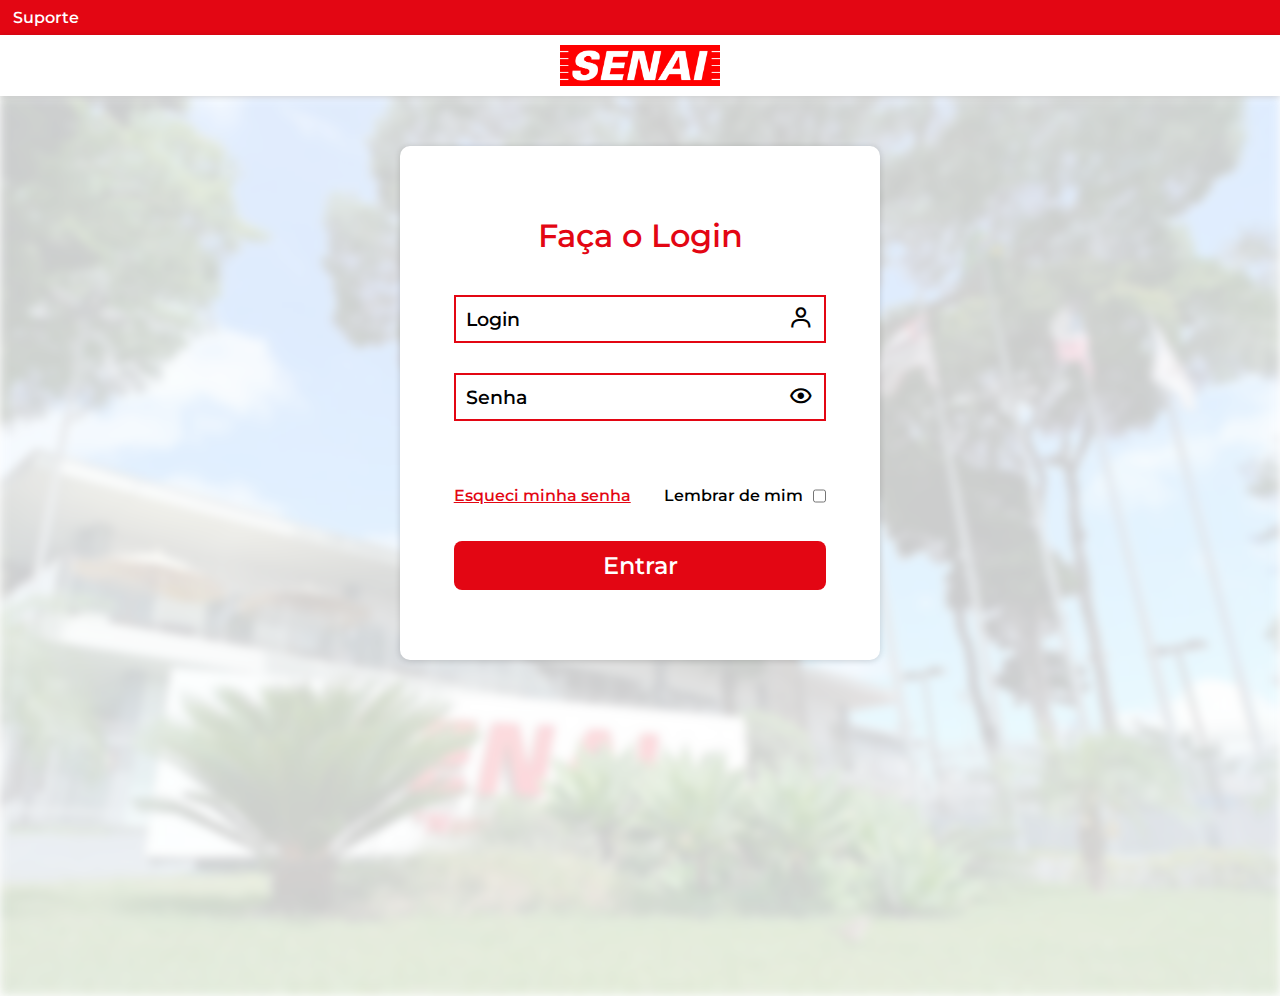
<file: index.html>
<!DOCTYPE html>
<html lang="pt-br">

<head>
    <meta charset="UTF-8">
    <meta name="viewport" content="width=device-width, initial-scale=1.0">
    <title>Senai ID</title>

    <!-- Stylesheets  -->
    <link rel="stylesheet" href="stylesheets/main.css">
    <link rel="shortcut icon" href="./img/senai_logo_quadrada.png" type="image/x-icon">
    <link href='https://unpkg.com/boxicons@2.1.4/css/boxicons.min.css' rel='stylesheet'>
</head>

<body>
    <header>
        <div class="header-red-container">
            <a class="header-link" href="">Suporte</a>
        </div>
            <div class="header-white-container">
                <button class="return-button"><i class='bx bx-left-arrow-alt'></i></button>
                <a href=""><img class="senai-logo" src="img/SENAI_logo.png"></a>
            </div>
    </header>

    <main>
        <div class="login-form-container">
            <h2>Faça o Login</h2>
            <form id="login-form" class="login-form">
                <div class="icon-input">
                    <input id="login" required autocomplete="off" type="text">
                    <i class='bx bx-user'></i>
                    <div class="floating-label">Login</div>
                </div>
                <div class="icon-input">
                    <input id="senha" required autocomplete="off" type="password">
                    <i onclick="togglePassword()" class='bx bx-show' id="hidden-eye-icon"></i>
                    <div class="floating-label">Senha</div>
                </div>
                <h3 id="mensagem-erro"></h3>
                <div class="login-links">
                    <a href="">Esqueci minha senha</a>
                    <span>
                        <label for="remember-me">Lembrar de mim</label>
                        <input type="checkbox" id="remember-me">
                    </span>
                </div>
                <button action="submit">Entrar</button>
            </form>
        </div>
    </main>

    <script>
        // Função para abrir/fechar o menu no mobile
        function togglePassword() {
            const passwordInput = document.getElementById('senha');
            const icon = document.getElementById('hidden-eye-icon');
        
            if (passwordInput.type === "password") {
                passwordInput.type = "text"; 
                icon.classList.remove('bx-show');
                icon.classList.add('bx-hide');
            } else {
                passwordInput.type = "password"; 
                icon.classList.remove('bx-hide'); 
                icon.classList.add('bx-show');
            }
            
        }
    </script>    
    <script src="src/login.js"></script>
</body>

</html>
</file>
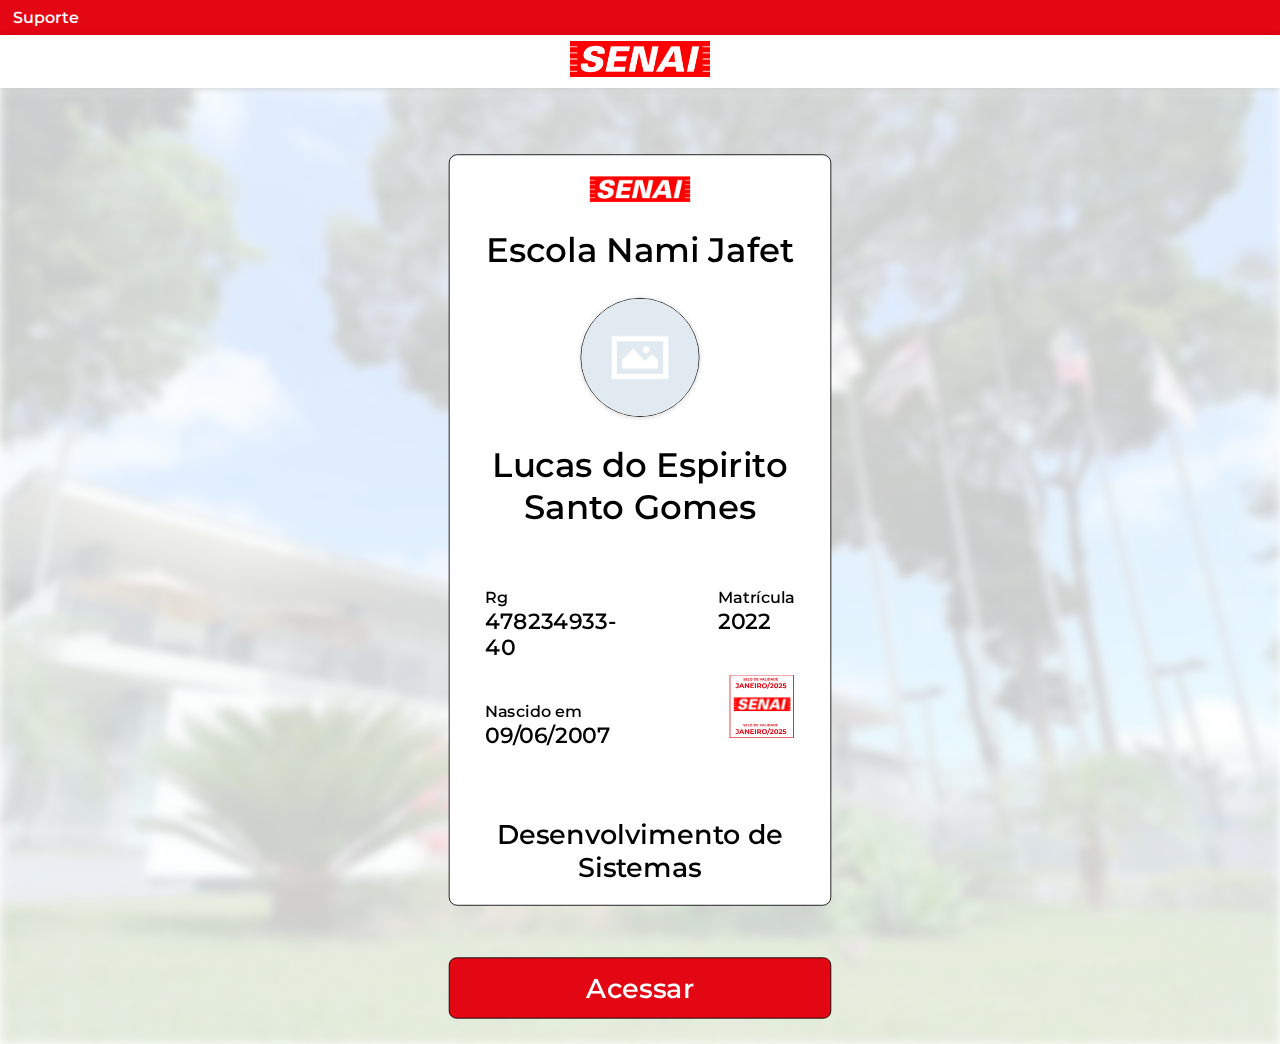
<file: pages/access/carteirinha.html>
<!DOCTYPE html>
<html lang="pt-br">

<head>
    <meta charset="UTF-8">
    <meta name="viewport" content="width=device-width, initial-scale=1.0">
    <title>Senai ID</title>
    <!-- Stylesheets  -->
     <link rel="shortcut icon" href="../../img/senai_logo_quadrada.png" type="image/x-icon">
    <link rel="stylesheet" href="../access/carteirinha.css">
    <link href='https://unpkg.com/boxicons@2.1.4/css/boxicons.min.css' rel='stylesheet'>
</head>

<body>
    <header>
        <div class="header-red-container">
            <a class="header-link" href="">Suporte</a>
        </div>
            <div class="header-white-container">
                <button class="return-button"><i class='bx bx-left-arrow-alt'></i></button>
                <a href=""><img class="senai-logo" src="../../img/SENAI_logo.png"></a>
            </div>
    </header>

    <main>
        <div class="carteirinha">
            <div class="top-inf">
                <img class="senai-logo"src="../../img/SENAI_logo.png">
                <h3>Escola Nami Jafet</h3>
                <img id="carteirinha-pfp" class="pfp" src="../../img/placeholder.jpg">
                <h3 id="nome">Lucas do Espirito Santo Gomes</h3>
            </div>
            <div class="bottom-inf">
                <div class="info-collumn">
                    <div class="info-group">
                        <h5>Rg</h5>
                        <h4 id="rg">478234933-40</h4>
                    </div>
                    <div class="info-group">
                        <h5>Nascido em</h5>
                        <h4 id="data_nascimento">09/06/2007</h4>
                    </div>
                </div>
                <div class="info-collumn">
                    <div class="info-group">
                        <h5>Matrícula</h5>
                        <h4 id="matricula">2022</h4>
                    </div>
                    <div class="info-group">
                        <img src="../../img/selo.svg" alt="">
                    </div>
                </div>
            </div>
            <h2 id="curso" class="curso">Desenvolvimento de Sistemas</h2>
        </div>
    </div>
<!---------------------------------Button to open the pop-up--------------------------------->
        <div class="acess">
            <button class="acess-id" type="submit" onclick="openPopup()">Acessar</button>
            
            <div class="popup" id="popup">
                <div class="close-acess" onclick="closePopup()">
                    <i class='bx bx-x'></i>
                </div>

                <img src="/img/QrCode.png">
            </div>
        </div>
    </main>
    
    


    <script>
        // Função para abrir/fechar o menu no mobile
        function toggleMenu() {
            var menu = document.getElementById("mobileMenu");
            menu.classList.toggle("active");
        }

        // Funções para a abertura do acesso em forma de Popup
        let popup = document.getElementById('popup');

        function openPopup() {
            popup.classList.add("open-popup");
        }
        function closePopup() {
            popup.classList.remove("open-popup");
        }
        
    </script>   
    <script src="load_info.js"></script> 
</body>

</html>
</file>
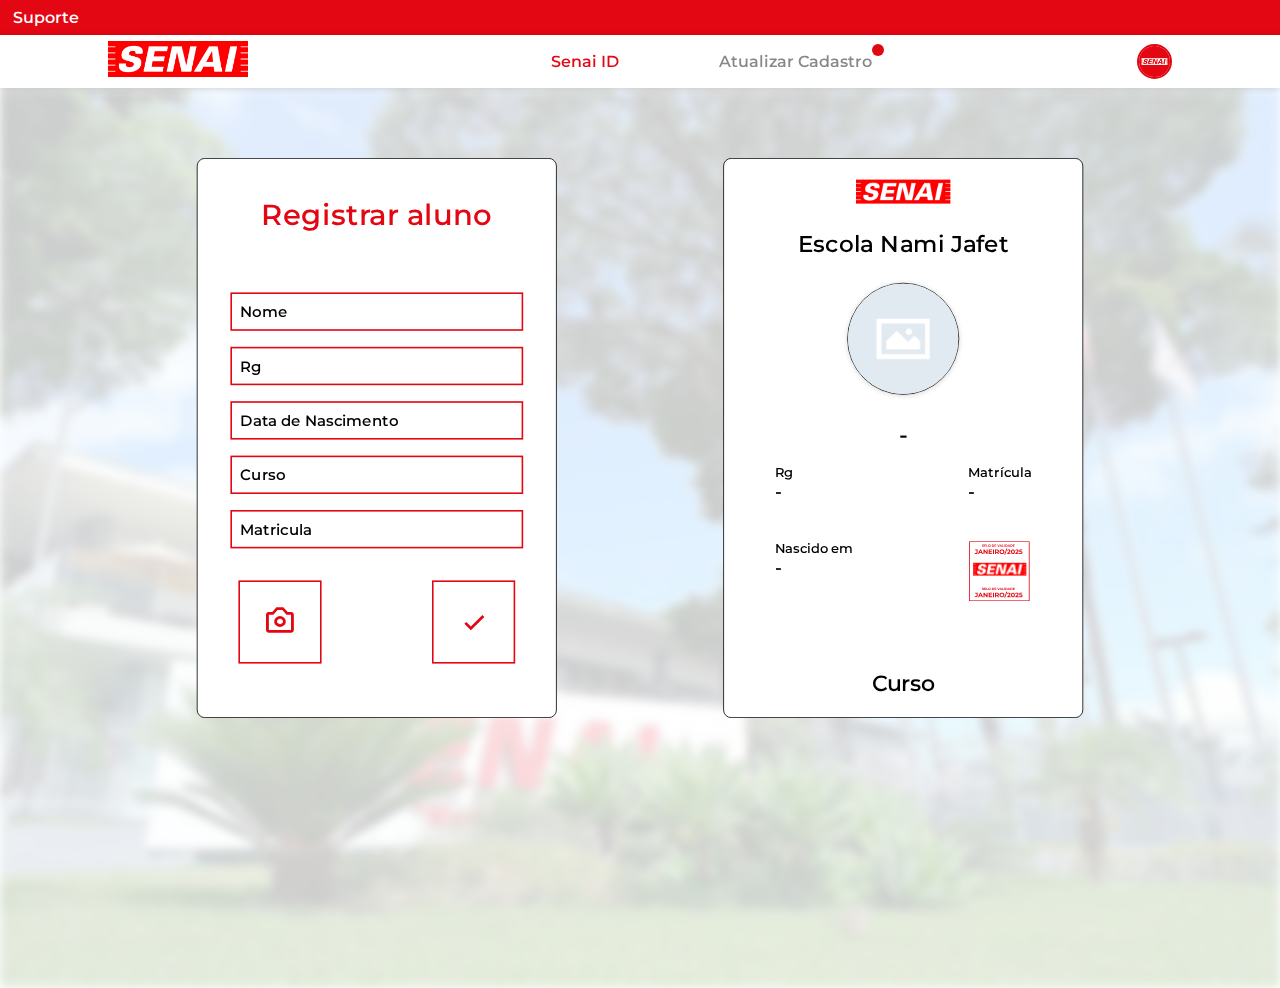
<file: pages/register/register.html>
<!DOCTYPE html>
<html lang="pt-br">

<head>
    <meta charset="UTF-8">
    <meta name="viewport" content="width=device-width, initial-scale=1.0">
    <title>Senai ID</title>
    <!-- Stylesheets  -->
    <link rel="stylesheet" href="register.css">
    <link href='https://unpkg.com/boxicons@2.1.4/css/boxicons.min.css' rel='stylesheet'>
    <link rel="shortcut icon" href="../../img/senai_logo_quadrada.png" type="image/x-icon">
</head>

<body>
    <header>
        <div class="header-red-container">
            <a class="header-link" href="">Suporte</a>
            <button class="hamburger-menu" onclick="toggleMenu()"><i class='bx bx-menu'></i></button>
        </div>
        <nav>
            <div class="header-white-container">
                <button class="return-button"><i class='bx bx-left-arrow-alt'></i></button>
                <a href=""><img class="senai-logo" src="../../img/SENAI_logo.png"></a>
                <div class="inf-header">
                    <a href="">
                        <p class="senai-id">Senai ID</p>
                    </a>
                    <a href="">
                        <p class="update-link">Atualizar Cadastro</p>
                    </a>
                    <div class="notifications-header"></div>
                </div>
                <div class="profile-div">
                    <p class="profile-text"></p>
                    <img class="profile-img" src="../../img/senai_logo_quadrada.png">
                </div>
            </div>

            <!-- Menu para dispositivos móveis -->
            <div class="mobile-menu" id="mobileMenu">
                <a class="hide-mobile" href="">Senai ID</a>
                <a class="hide-mobile" href="">Atualizar Cadastro</a>
                <a class="hide-mobile" href="">Suporte</a>
            </div>
        </nav>
    </header>

    <main>
        <div class="register-preview-container">

            <div class="registrar-aluno">
                <h2>
                Registrar aluno
            </h2>
            <form id="cadastroForm">
                <div class="icon-input">
                    <input id="nome" autocomplete="off"required type="text">
                    <div class="floating-label">Nome</div>
                </div>
                <div class="icon-input">
                    <input id="rg" autocomplete="off" pattern="/^-?\d+\.?\d*$/" onKeyPress="if(this.value.length==9) return false;" required type="number">
                    <div class="floating-label">Rg</div>
                </div>
                <div class="icon-input">
                    <input id="data_nascimento" autocomplete="off"required type="date">
                    <div class="floating-label">Data de Nascimento</div>
                </div>
                <div class="icon-input">
                    <input id="curso" autocomplete="off"required type="text">
                    <div class="floating-label">Curso</div>
                </div>
                <div class="icon-input">
                    <input id="matricula"pattern="/^-?\d+\.?\d*$/" onKeyPress="if(this.value.length==8) return false;" autocomplete="off"required type="number">
                    <div class="floating-label">Matricula</div>
                </div>
                <span>
                    <button>
                        <input id="foto-aluno" required type="file">
                        <i class='bx bx-camera' ></i>
                    </button>
                    <button type="submit">
                        <i class='bx bx-check'></i>
                    </button>
                </span>
            </form>
        </div>
        <div class="carteirinha-preview">
            <div class="top-inf">
                <img class="senai-logo"src="../../img/SENAI_logo.png">
                <h3>Escola Nami Jafet</h3>
                <img id="carteirinha-pfp" class="pfp" src="../../img/placeholder.jpg">
                <h3 id="nome_previsu">-</h3>
            </div>
            <div class="bottom-inf">
                <div class="info-collumn">
                    <div class="info-group">
                        <h5>Rg</h5>
                        <h4 id="rg_previsu">-</h4>
                    </div>
                    <div class="info-group">
                        <h5>Nascido em</h5>
                        <h4 id="data_nascimento_previsu">-</h4>
                    </div>
                </div>
                <div class="info-collumn">
                    <div class="info-group">
                        <h5>Matrícula</h5>
                        <h4 id="matricula_previsu">-</h4>
                    </div>
                    <div class="info-group">
                        <img src="../../img/selo.svg" alt="">
                    </div>
                </div>
            </div>
            <h2 id="curso_previsu" class="curso">Curso</h2>
        </div>
    </div>
    </main>
    
    


    <script>
        // Função para abrir/fechar o menu no mobile
        function toggleMenu() {
            var menu = document.getElementById("mobileMenu");
            menu.classList.toggle("active");
        }
    </script>   
    <script src="previsualizacao-carteirinha.js"></script> 
    <!-- <script src="load_info.js"></script>  -->
    <script src="registrar_aluno.js"></script> 
</body>

</html>
</file>
<file: stylesheets/main.css>
/* CONTEÚDOS GENÉRICOS */

@import url('https://fonts.googleapis.com/css2?family=Montserrat:ital,wght@0,100..900;1,100..900&display=swap');

* {
    margin: 0;
    padding: 0;
    box-sizing: border-box;
    font-family: "Montserrat", sans-serif;
    text-decoration: none;
    font-weight: 550;
}

:root {
    /* Cores baseadas no documento de identidade visual do Senai. */
    --vermelho: #e30613;
    --branco: #ffff;
    --preto: #000000;
    --cinza: #878787;

    --sombra-padrao: rgba(0, 0, 0, 0.16) 0px 1px 6px;

    /* Tamanho dos Botões de ícones no header */

    --header-icon-size: 36px;
}

body {
    overflow-x: hidden;
    width: 100vw;
}

header {
    width: 100vw;
    position: sticky;
    top: 0;
    left: 0;
    z-index: 10000;
}

.header-red-container {
    position: relative;
    background-color: var(--vermelho);
    z-index: 10;
    width: 100vw;
    display: flex;
    height: 35px;
    padding-left: 1%;
    padding-right: 1%;
    justify-content: space-between;
    align-items: center;
}

.header-red-container>a {
    text-decoration: none;
    font-weight: 550;
    color: var(--branco);
}

.header-red-container>button,
.header-white-container>button {
    width: var(--header-icon-size);
    height: var(--header-icon-size);
    font-size: var(--header-icon-size);
    text-align: center;
    align-items: center;
    justify-content: center;
    background-color: transparent;
    border: none;
}

.hamburger-menu {
    display: flex;
    color: var(--branco);
    display: none;
    align-items: center;
    width: var(--header-icon-size);
    height: var(--header-icon-size);
    font-size: var(--header-icon-size);
    text-align: center;
}

.header-white-container {
    position: relative;
    background-color: var(--branco);
    box-shadow: var(--sombra-padrao);
    padding: 10px 0px;
    display: flex;
    justify-content: space-around;
    align-items: center;
    z-index: 10;

}

.return-button {
    position: absolute;
    display: none;
    left: calc(1% - 5px);
}

a:has(.senai-logo) {
    height: min-content;
    display: flex;
    align-items: center;
}

.senai-logo {
    width: min(160px, 55vw);
}

main {
    padding-top: 50px;
    position: relative;
    width: 100vw;
    min-height: 100vh;
    display: flex;
    flex-direction: column;
    align-items: center;
    justify-content: flex-start;
    overflow-x: hidden;
}

/* Inserindo a imagem de fundo */
main::before {
    content: '';
    position: absolute;
    top: 0;
    left: 0;
    right: 0;
    bottom: 0;
    background-image: url("../pages/backgrounds/senai-bg.jpg");
    background-repeat: no-repeat;
    background-size: cover;
    background-position: center;
    filter: blur(5px);
    opacity: 0.2;
    z-index: -1;
}

/* Página de login (index.html) */

.login-form-container {
    width: 30rem;
    max-width: calc(100% - 40px);
    background-color: var(--branco);
    display: flex;
    align-items: center;
    flex-direction: column;
    justify-content: space-around;
    padding: 70px 10px;
    gap: 40px;
    border-radius: 10px;
    box-shadow: var(--sombra-padrao);
}

.login-form-container>form {
    width: 90%;
    height: max-content;
    gap: 30px;
    display: flex;
    flex-direction: column;
    align-items: center;
    justify-content: space-around;
}

.login-form-container form #mensagem-erro {
    color: var(--vermelho);
    font-weight: 700;
}

.login-form-container h2 {
    color: var(--vermelho);
    font-size: clamp(1.5rem, 2.5vw, 2.8rem);
}


.icon-input {
    position: relative;
    display: flex;
    align-items: center;
    justify-content: space-between;
    width: 90%;
    padding: 10px;
    height: 3rem;
    border: 2px solid var(--vermelho);
}

.icon-input input {
    width: 100%;
    height: 2.5rem;
    background-color: transparent;
    border: none;
    z-index: 2;
    outline: none;
}

.icon-input:focus-within .floating-label,
.icon-input input:valid~.floating-label {
    background-color: var(--branco);
    color: var(--vermelho);
    transform: translate(-10px, -22px);
    padding: 0px 5px;
    scale: 0.8;
}

.icon-input i {
    font-size: 1.6rem;
}

.floating-label {
    display: flex;
    align-items: center;
    transition: all .3s ease;
    position: absolute;
    font-size: clamp(1rem, 1.8vw, 1.2rem);
    z-index: 1;
    left: 10px;
}

#hidden-eye-icon {
    cursor: pointer;
}

.login-links {
    width: 90%;
    display: flex;
    flex-wrap: wrap;
    line-height: 30px;
    justify-content: space-between;
}

.login-links a {
    color: var(--vermelho);
    text-decoration: underline;
}

.login-links span {
    display: flex;
    gap: 10px;
    accent-color: var(--vermelho);
    justify-content: space-around;
}

.login-form-container button {
    width: 90%;
    padding: 10px;
    background-color: var(--vermelho);
    font-size: clamp(1.2rem, 2vw, 1.5rem);
    color: var(--branco);
    outline: none;
    border-radius: 8px;
    border: none;
    transition: all .2s ease;
}

.login-form-container button:hover {
    transform: scale(1.02);
}

.login-form-container button:active {
    transform: scale(0.98);
}

@media (max-width: 370px) {
    .login-form-container {
        width: 100%;
        max-width: 100%;
        padding: 10px;
        gap: 20px;
        border-radius: 8px;
    }

    .login-form-container h2 {
        font-size: clamp(1.8rem, 4vw, 2.5rem);
    }

    .login-form-container>form {
        width: 100%;
        gap: 20px;
    }

    .icon-input {
        padding: 15px;
        height: 2.7rem;
    }

    .icon-input input {
        height: 2.5rem;
        font-size: 1rem;
    }


    .floating-label {
        font-size: 1rem;
    }

    .icon-input:focus-within .floating-label,
    .icon-input input:valid~.floating-label {
        background-color: var(--branco);
        color: var(--vermelho);
        transform: translate(-8px, -20px);
        scale: 0.9;
    }

    .login-links {
        flex-direction: column;
        gap: 15px;
        line-height: 25px;
    }

    .login-links span {
        gap: 10px;
        accent-color: var(--vermelho);
        justify-content: flex-start;
    }

    .login-form-container button {
        font-size: clamp(1rem, 3vw, 1.3rem);
        padding: 8px;
    }
}
</file>
<file: pages/access/carteirinha.css>
/* CONTEÚDOS GENÉRICOS */

@import url('https://fonts.googleapis.com/css2?family=Montserrat:ital,wght@0,100..900;1,100..900&display=swap');

* {
    margin: 0;
    padding: 0;
    box-sizing: border-box;
    font-family: "Montserrat", sans-serif;
    text-decoration: none;
    font-weight: 550;
}

:root {
    /* Cores baseadas no documento de identidade visual do Senai. */
    --vermelho: #e30613;
    --branco: #ffff;
    --preto: #000000;
    --cinza: #878787;

    --sombra-padrao: rgba(0, 0, 0, 0.16) 0px 1px 6px;

    /* Tamanho dos Botões de ícones no header */

    --header-icon-size: 36px;
}

button {
    transition: all .3s ease;
}

button:hover {
    scale: 1.02;
}

button:active {
    scale: 0.98;
}

body {
    overflow-x: hidden;
    width: 100vw;
}

header {
    width: 100vw;
    position: sticky;
    top: 0;
    left: 0;
    z-index: 10000;
}

.header-red-container {
    position: relative;
    background-color: var(--vermelho);
    z-index: 10;
    width: 100vw;
    display: flex;
    height: 35px;
    padding-left: 1%;
    padding-right: 1%;
    justify-content: space-between;
    align-items: center;
}

.header-red-container>a {
    text-decoration: none;
    font-weight: 550;
    color: var(--branco);
}

.header-red-container>button,
.header-white-container>button {
    width: var(--header-icon-size);
    height: var(--header-icon-size);
    font-size: var(--header-icon-size);
    text-align: center;
    align-items: center;
    justify-content: center;
    background-color: transparent;
    border: none;
}

.hamburger-menu {
    display: flex;
    color: var(--branco);
    display: none;
    align-items: center;
    width: var(--header-icon-size);
    height: var(--header-icon-size);
    font-size: var(--header-icon-size);
    text-align: center;
}

.header-white-container {
    position: relative;
    background-color: var(--branco);
    box-shadow: var(--sombra-padrao);
    padding: .5%;
    display: flex;
    justify-content: space-around;
    align-items: center;
    z-index: 10;

}

.return-button {
    position: absolute;
    display: none;
    left: calc(1% - 5px);
}


.senai-logo {
    height: var(--header-icon-size);
}

main {
    position: relative;
    width: 100vw;
    min-height: 100vh;
    display: flex;
    flex-direction: column;
    align-items: center;
    justify-content: flex-start;
    overflow-x: hidden;
}

/* Inserindo a imagem de fundo*/
main::before {
    content: '';
    position: absolute;
    top: 0;
    left: 0;
    right: 0;
    bottom: 0;
    background-image: url("../backgrounds/senai-bg.jpg");
    background-repeat: no-repeat;
    background-size: cover;
    background-position: center;
    filter: blur(5px);
    opacity: 0.2;
    z-index: -1;
}

/* Animação do texto "Senai ID */
.senai-id {
    position: relative;
    display: inline-block;
    color: var(--vermelho);
    text-decoration: none;
}

.senai-id::after,
.update-link::after {
    content: '';
    position: absolute;
    left: 0;
    bottom: -5px;
    width: 100%;
    height: 2px;
    background-color: var(--vermelho);
    transform: scaleX(0);
    transform-origin: left;
    transition: transform 0.3s ease;
}

.senai-id:hover::after,
.update-link:hover::after {
    transform: scaleX(1);
}

.update-link:hover {
    color: var(--vermelho);
}

.inf-header {
    display: flex;
    position: relative;
    left: 100px;
    gap: 100px;
}

.update-link {
    color: var(--cinza);
    text-decoration: none;
    position: relative;
}


.notifications-header {
    position: relative;
    top: -8px;
    left: -100px;
    background-color: var(--vermelho);
    height: 12px;
    width: 12px;
    border-radius: 100px;
}

.profile-img {
    border-radius: 100px;
    border: 2px solid var(--vermelho);
    height: 35px;
    width: 35px;
}

.profile-div {
    display: flex;
    align-items: center;
    gap: 50px;
}

.mobile-menu {
    display: none;
}

/* Estilos responsivos */
@media (max-width: 768px) {

    nav {
        height: 0px;
    }

    /* Ocultar links padrão no header e mostrar o botão do menu hamburger */
    .inf-header,
    .profile-div {
        display: none;
        /* Oculta os links de navegação padrão */
    }

    .hamburger-menu {
        display: flex;
    }

    /* Estilo do menu suspenso para dispositivos móveis */
    .mobile-menu {
        transform: translateY(-900px);
        transition: transform 1s ease;
        position: sticky;
        display: flex;
        flex-direction: column;
        color: var(--branco);
        top: 80px;
        left: 0;
        width: 100vw;
        box-shadow: var(--sombra-padrao);
        z-index: 4;
        background-color: var(--branco);

    }

    .mobile-menu a {
        padding: 15px;
        border-bottom: 1px solid var(--cinza);
        text-align: center;
        color: var(--preto);
    }

    .mobile-menu a:hover {
        background-color: var(--vermelho);
        color: var(--branco);
    }

    /* Mostrar o menu quando ativo */
    .mobile-menu.active {
        transform: translateY(0px);
        background-color: var(--branco);
    }


}

/* Página de login (update.html) */

.register-preview-container {
    display: flex;
    flex-wrap: wrap;
    justify-content: space-around;
    width: 95vw;
    scale: 0.8;
    gap: 100px;
}


.registrar-aluno {
    display: flex;
    flex-direction: column;
    align-items: center;
    justify-content: space-around;
    width: 100%;
    max-width: 450px;
    margin: 40 auto;
    border-radius: 10px;
    height: 700px;
    border: 1px solid var(--preto);
    background-color: var(--branco);
    padding: 25px 10px;
}

.registrar-aluno form {
    width: 95%;
    display: flex;
    justify-content: space-between;
    flex-direction: column;
    align-items: center;
    gap: 20px;
}

.registrar-aluno h2 {
    color: var(--vermelho);
    font-size: 2.3rem;
    margin-bottom: 30px;
}

.registrar-aluno span {
    width: 90%;
    display: flex;
    justify-content: space-between;
    padding: 20px 10px;
}

.registrar-aluno span button {
    width: 30%;
    aspect-ratio: 1 /1;
    border: 2px solid var(--vermelho);
    background-color: transparent;
    transition: all .3s ease;
    position: relative;
}

.registrar-aluno span button i {
    font-size: clamp(2rem, 2vw + 1rem, 4rem);
    color: var(--vermelho);
}

.registrar-aluno span button input {
    position: absolute;
    top: 0;
    left: 0;
    width: 100%;
    height: 100%;
    opacity: 0;
}

.carteirinha {
    display: flex;
    flex-direction: column;
    align-items: center;
    justify-content: space-around;
    gap: 50px;
    width: 100%;
    max-width: 450px;
    border-radius: 10px;
    border: 1px solid var(--preto);
    background-color: var(--branco);
    padding: 25px 10px;
    scale: 0.85;
}

.carteirinha .top-inf {
    display: flex;
    align-items: center;
    flex-direction: column;
    justify-content: space-between;
    gap: 2rem;
    margin-bottom: 20px;
    width: 95%;
}

.carteirinha .top-inf .senai-logo {
    height: 30px;
}

.carteirinha .top-inf .pfp {
    height: 140px;
    aspect-ratio: 1 / 1;
    border-radius: 100px;
    box-shadow: var(--sombra-padrao);
    border: 1px solid black;
}

.carteirinha .top-inf h3 {
    font-size: clamp(1.2em, 2vw + 1em, 2.5em);
    /* Tamanho responsivo */
    text-align: center;
}

.bottom-inf {
    width: 85%;
    display: flex;
    justify-content: space-between;
}

.bottom-inf .info-collumn {
    display: flex;
    align-items: flex-start;
    flex-direction: column;
    width: 40%;
    gap: 3rem;
}

.bottom-inf .info-collumn:nth-child(1) {
    align-items: flex-start;
}

.bottom-inf .info-collumn:nth-child(2) {
    align-items: flex-end;
}

.bottom-inf .info-collumn h5 {
    font-size: clamp(0.8em, 1.5vw + 0.5em, 1.2em);
    /* Tamanho responsivo */
}

.bottom-inf .info-collumn h4 {
    font-size: clamp(1.2em, 2vw + 0.8em, 1.6em);
    /* Tamanho responsivo */
}

.carteirinha .curso {
    margin-top: 2rem;
    font-size: clamp(1.5em, 2.5vw + 1em, 2em);
    /* Tamanho responsivo */
    text-align: center;
}

.acess {
    display: flex;
    justify-content: center;
    position: relative;
    width: 30em;
    top: -20px;
    width: 100%;
    max-width: 450px;
}

.acess>button {
    width: 100%;
    height: 4.5rem;
    border-radius: 9px;
    font-size: clamp(1.5em, 2.5vw + 1em, 2em);
    border: 1px solid black;
    background-color: var(--vermelho);
    color: var(--branco);
    scale: 0.85;

}

.popup {
    max-width: 100vw;
    width: 100%;
    height: 31em;
    background-color: var(--branco);
    border-radius: 15px;
    position: absolute;
    top: 0;
    left: 35%;
    transform: translate(-50%, -50%) scale(0.1);
    text-align: center;
    padding: 0 30px, 30px;
    color: var(--preto);
    border: 3px solid black;
    visibility: hidden;
    transition: transform 0.4s, top 0.4s;
    scale: 0.7;
}

.open-popup {
    visibility: visible;
    top: -25em;
    transform: translate(-50%, -50%) scale(1);

}

.popup img {
    max-width: 100vw;
    width: 90%;
    align-items: center;
    text-align: center;
    width: 25em;
}

.popup i {
    margin-top: 5px;
    margin-left: 8em;
    font-size: 50px;
}
</file>
<file: pages/register/register.css>
/* CONTEÚDOS GENÉRICOS */

@import url('https://fonts.googleapis.com/css2?family=Montserrat:ital,wght@0,100..900;1,100..900&display=swap');

* {
    margin: 0;
    padding: 0;
    box-sizing: border-box;
    font-family: "Montserrat", sans-serif;
    text-decoration: none;
    font-weight: 550;
}

:root {
    /* Cores baseadas no documento de identidade visual do Senai. */
    --vermelho: #e30613;
    --branco: #ffff;
    --preto: #000000;
    --cinza: #878787;

    --sombra-padrao: rgba(0, 0, 0, 0.16) 0px 1px 6px;

    /* Tamanho dos Botões de ícones no header */

    --header-icon-size: 36px;
}

button {
    transition: all .3s ease;
}

button:hover {
    scale: 1.02;
}

button:active {
    scale: 0.98;
}

body {
    overflow-x: hidden;
    width: 100vw;
}

header {
    width: 100vw;
    position: sticky;
    top: 0;
    left: 0;
    z-index: 10000;
}

.header-red-container {
    position: relative;
    background-color: var(--vermelho);
    z-index: 10;
    width: 100vw;
    display: flex;
    height: 35px;
    padding-left: 1%;
    padding-right: 1%;
    justify-content: space-between;
    align-items: center;
}

.header-red-container>a {
    text-decoration: none;
    font-weight: 550;
    color: var(--branco);
}

.header-red-container>button,
.header-white-container>button {
    width: var(--header-icon-size);
    height: var(--header-icon-size);
    font-size: var(--header-icon-size);
    text-align: center;
    align-items: center;
    justify-content: center;
    background-color: transparent;
    border: none;
}

.hamburger-menu {
    display: flex;
    color: var(--branco);
    display: none;
    align-items: center;
    width: var(--header-icon-size);
    height: var(--header-icon-size);
    font-size: var(--header-icon-size);
    text-align: center;
}

.header-white-container {
    position: relative;
    background-color: var(--branco);
    box-shadow: var(--sombra-padrao);
    padding: .5%;
    display: flex;
    justify-content: space-around;
    align-items: center;
    z-index: 10;

}

.return-button {
    position: absolute;
    display: none;
    left: calc(1% - 5px);
}


.senai-logo {
    height: var(--header-icon-size);
}

main {
    position: relative;
    width: 100vw;
    min-height: 100vh;
    display: flex;
    flex-direction: column;
    align-items: center;
    justify-content: flex-start;
    overflow-x: hidden;
}

/* Inserindo a imagem de fundo*/
main::before {
    content: '';
    position: absolute;
    top: 0;
    left: 0;
    right: 0;
    bottom: 0;
    background-image: url("../backgrounds/senai-bg.jpg");
    background-repeat: no-repeat;
    background-size: cover;
    background-position: center;
    filter: blur(5px);
    opacity: 0.2;
    z-index: -1;
}

/* Animação do texto "Senai ID */
.senai-id {
    position: relative;
    display: inline-block;
    color: var(--vermelho);
    text-decoration: none;
}

.senai-id::after,
.update-link::after {
    content: '';
    position: absolute;
    left: 0;
    bottom: -5px;
    width: 100%;
    height: 2px;
    background-color: var(--vermelho);
    transform: scaleX(0);
    transform-origin: left;
    transition: transform 0.3s ease;
}

.senai-id:hover::after,
.update-link:hover::after {
    transform: scaleX(1);
}

.update-link:hover {
    color: var(--vermelho);
}

.inf-header {
    display: flex;
    position: relative;
    left: 100px;
    gap: 100px;
}

.update-link {
    color: var(--cinza);
    text-decoration: none;
    position: relative;
}


.notifications-header {
    position: relative;
    top: -8px;
    left: -100px;
    background-color: var(--vermelho);
    height: 12px;
    width: 12px;
    border-radius: 100px;
}

.profile-img {
    border-radius: 100px;
    border: 2px solid var(--vermelho);
    height: 35px;
    width: 35px;
}

.profile-div {
    display: flex;
    align-items: center;
    gap: 50px;
}

.mobile-menu {
    display: none;
}

/* Estilos responsivos */
@media (max-width: 768px) {

    nav {
        height: 0px;
    }

    /* Ocultar links padrão no header e mostrar o botão do menu hamburger */
    .inf-header,
    .profile-div {
        display: none;
        /* Oculta os links de navegação padrão */
    }

    .hamburger-menu {
        display: flex;
    }

    /* Estilo do menu suspenso para dispositivos móveis */
    .mobile-menu {
        transform: translateY(-900px);
        transition: transform 1s ease;
        position: sticky;
        display: flex;
        flex-direction: column;
        color: var(--branco);
        top: 80px;
        left: 0;
        width: 100vw;
        box-shadow: var(--sombra-padrao);
        z-index: 4;
        background-color: var(--branco);

    }

    .mobile-menu a {
        padding: 15px;
        border-bottom: 1px solid var(--cinza);
        text-align: center;
        color: var(--preto);
    }

    .mobile-menu a:hover {
        background-color: var(--vermelho);
        color: var(--branco);
    }

    /* Mostrar o menu quando ativo */
    .mobile-menu.active {
        transform: translateY(0px);
        background-color: var(--branco);
    }

}

/* Página de login (update.html) */

.register-preview-container {
    display: flex;
    flex-wrap: wrap;
    justify-content: space-around;
    width: 95vw;
    scale: 0.8;
    gap: 100px;
}


.registrar-aluno {
    display: flex;
    flex-direction: column;
    align-items: center;
    justify-content: space-around;
    width: 100%;
    max-width: 450px;
    margin: 40 auto;
    border-radius: 10px;
    height: 700px;
    border: 1px solid var(--preto);
    background-color: var(--branco);
    padding: 25px 10px;
}

.registrar-aluno form {
    width: 95%;
    display: flex;
    justify-content: space-between;
    flex-direction: column;
    align-items: center;
    gap: 20px;
}

.registrar-aluno h2 {
    color: var(--vermelho);
    font-size: 2.3rem;
    margin-bottom: 30px;
}

.registrar-aluno span {
    width: 90%;
    display: flex;
    justify-content: space-between;
    padding: 20px 10px;
}

.registrar-aluno span button {
    width: 30%;
    aspect-ratio: 1 /1;
    border: 2px solid var(--vermelho);
    background-color: transparent;
    transition: all .3s ease;
    position: relative;
}

.registrar-aluno span button i {
    font-size: clamp(2rem, 2vw + 1rem, 4rem);
    color: var(--vermelho);
}

.registrar-aluno span button input {
    position: absolute;
    top: 0;
    left: 0;
    width: 100%;
    height: 100%;
    opacity: 0;
}

.carteirinha-preview {
    display: flex;
    flex-direction: column;
    align-items: center;
    justify-content: space-around;
    width: 100%;
    max-width: 450px;
    border-radius: 10px;
    border: 1px solid var(--preto);
    background-color: var(--branco);
    padding: 25px 10px;
}

.carteirinha-preview .top-inf {
    display: flex;
    align-items: center;
    flex-direction: column;
    justify-content: space-between;
    gap: 2rem;
    margin-bottom: 20px;
    width: 95%;
}

.carteirinha-preview .top-inf .senai-logo {
    height: 30px;
}

.carteirinha-preview .top-inf .pfp {
    height: 140px;
    aspect-ratio: 1 / 1;
    border-radius: 100px;
    box-shadow: var(--sombra-padrao);
    border: 1px solid black;
}

.carteirinha-preview .top-inf h3 {
    font-size: 1.8em;
    text-align: center;
}

.bottom-inf {
    width: 75%;
    display: flex;
    justify-content: space-between;

}

.bottom-inf .info-collumn {
    display: flex;
    flex-direction: column;
    gap: 3rem;
}

.bottom-inf .info-collumn h5 {
    font-size: 1em;
}

.bottom-inf .info-collumn h4 {
    font-size: 1.4em;
}

.carteirinha-preview .curso {
    margin-top: 5rem;
    font-size: 1.7em;
    text-align: center;
}

.icon-input {
    position: relative;
    display: flex;
    align-items: center;
    justify-content: space-between;
    width: 90%;
    padding: 10px;
    height: 3rem;
    border: 2px solid var(--vermelho);
}

.icon-input input {
    width: 100%;
    height: 2.5rem;
    background-color: transparent;
    border: none;
    z-index: 2;
    outline: none;
    font-size: 1.2rem;
}



.icon-input:focus-within .floating-label,
.icon-input input:valid~.floating-label {
    background-color: var(--branco);
    color: var(--vermelho);
    transform: translateY(-25px);
}

#data_nascimento::-webkit-calendar-picker-indicator {
    display: none;
}

#data_nascimento {
    opacity: 0;
}

#data_nascimento:focus,
#data_nascimento:valid {
    opacity: 1;
}


.icon-input i {
    font-size: 1.5rem;
}

.floating-label {
    transition: all .3s ease;
    position: absolute;
    font-size: 1.2rem;
    z-index: 1;
    left: 10px;
    top: 10px;
}
</file>
